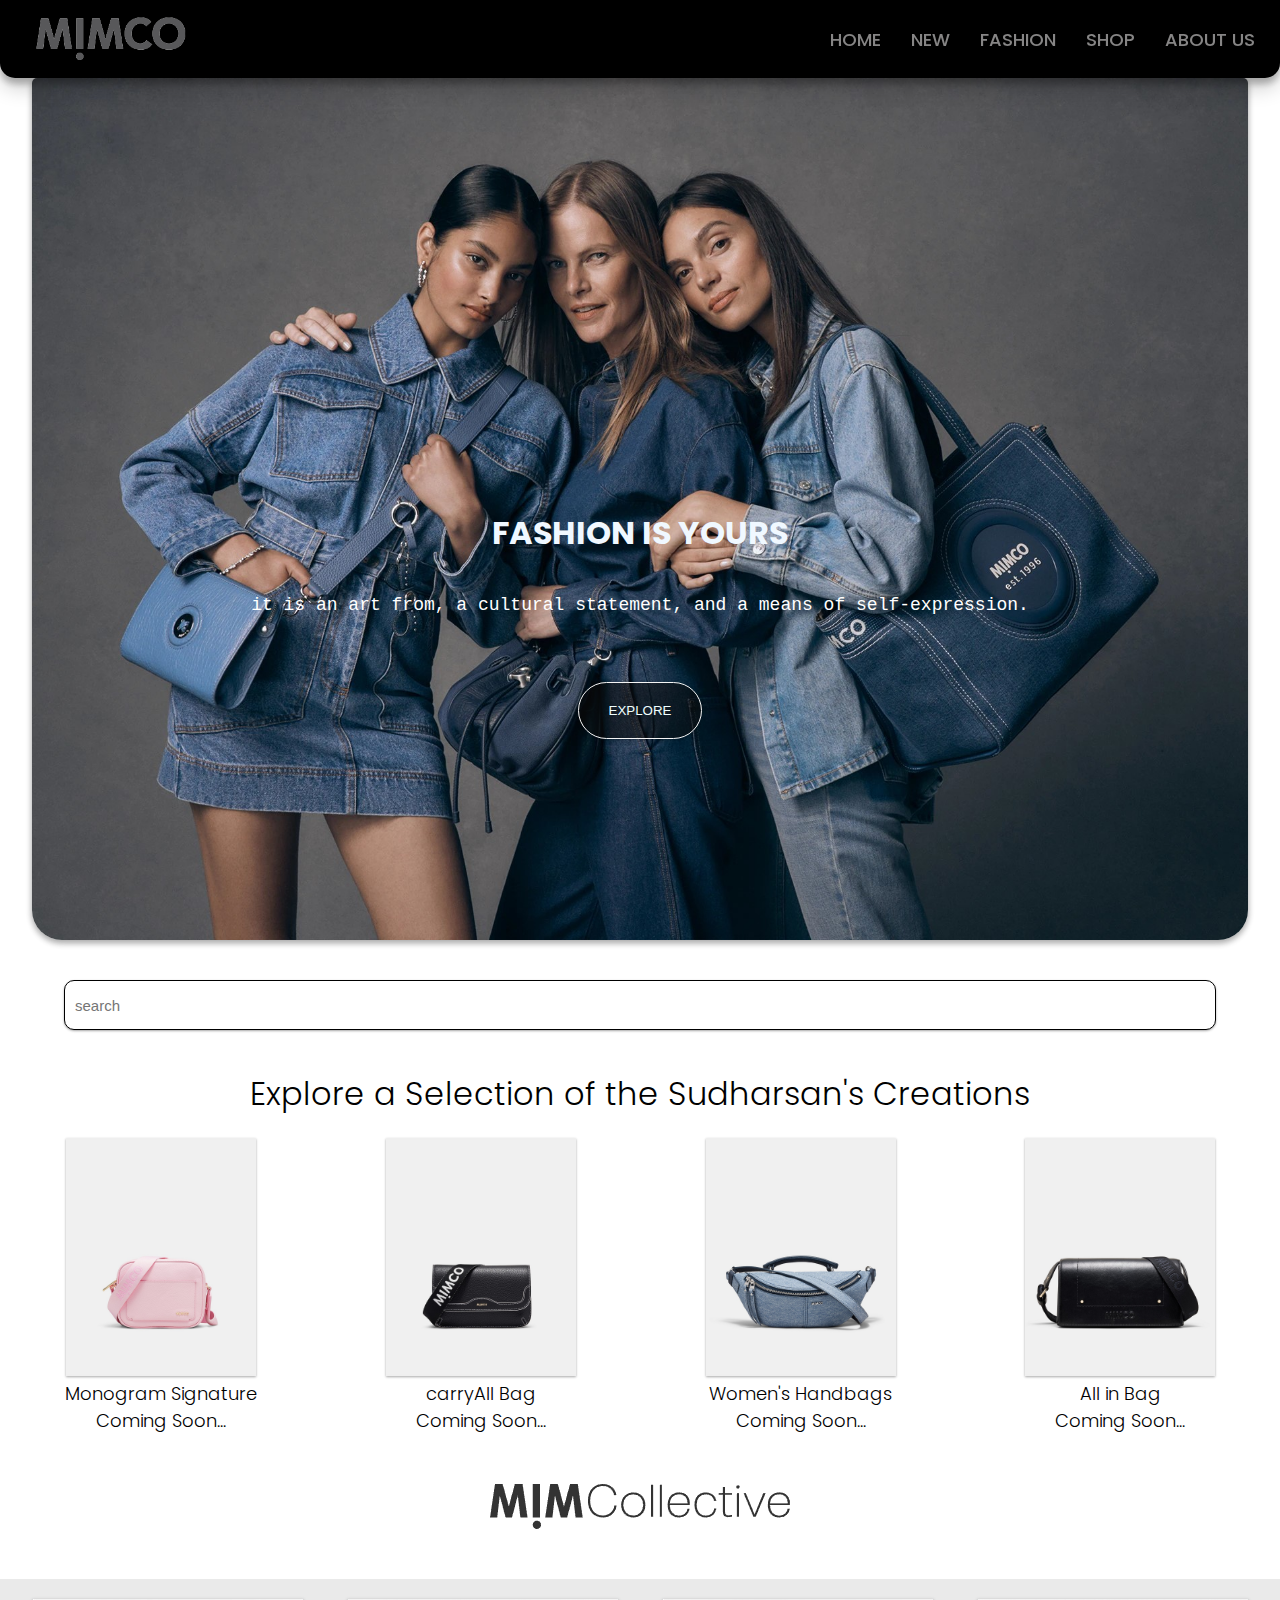
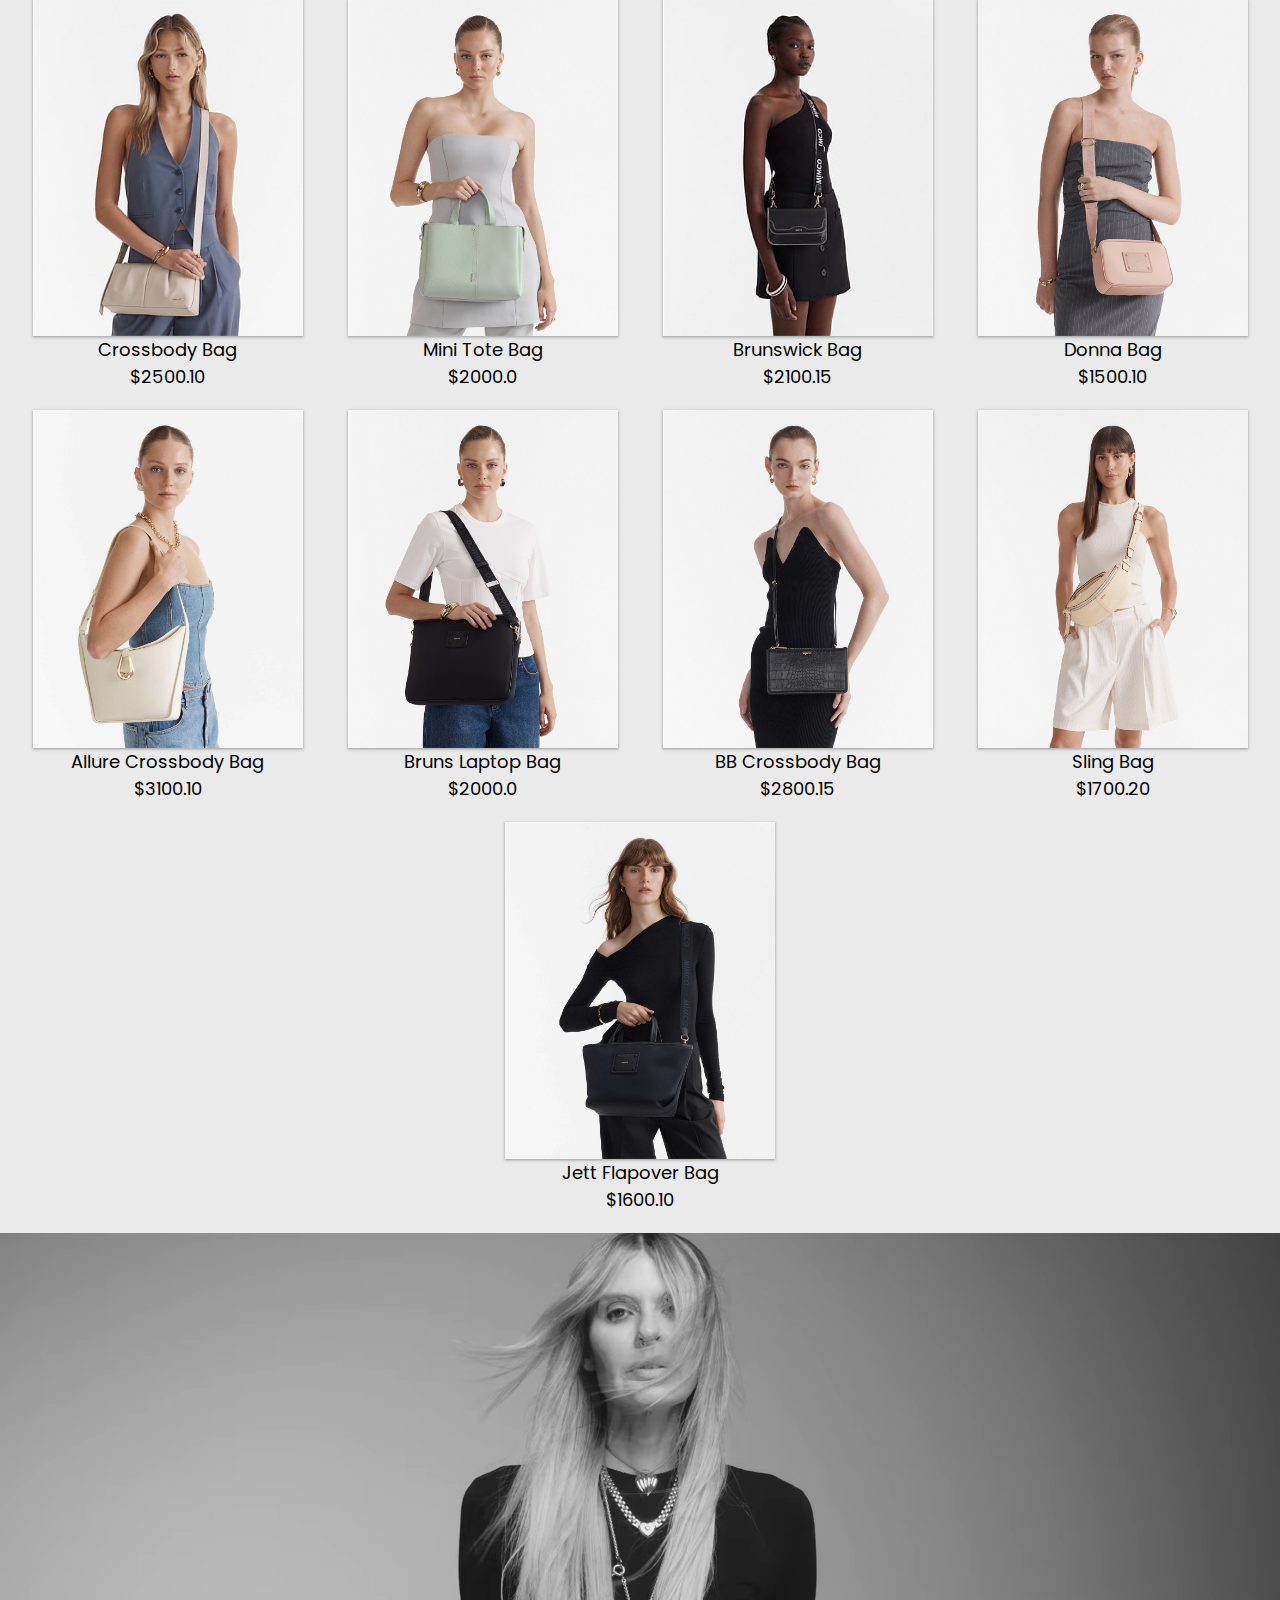
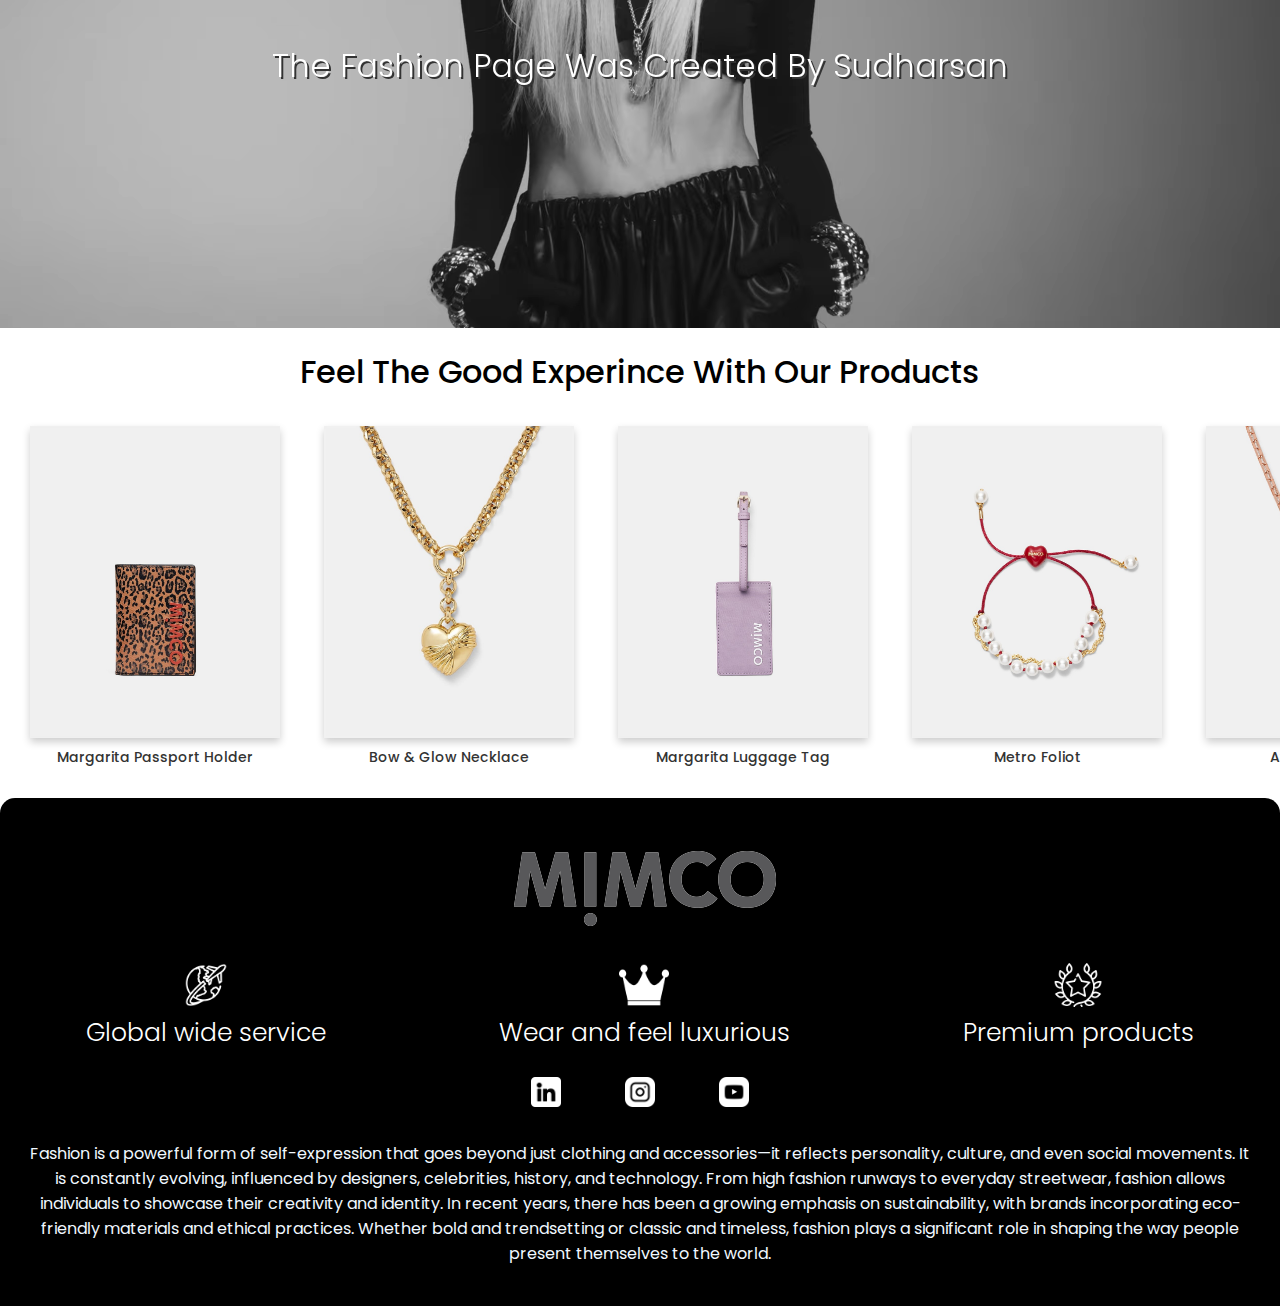
<file: index.html>
<!DOCTYPE html>
<html lang="en">

<head>
    <meta charset="UTF-8">
    <meta name="viewport" content="width=device-width, initial-scale=1.0">
    <title>Mimco</title>
    <link rel="stylesheet" href="assets/css/feshion_style.css">
    <script src="assets/js/feshion_script.js" defer></script>
    <link rel="icon" href="assets/images/letter-m.png">
</head>

<body>
    <nav class="navbar">
        <h1>
            <a href="#"><img src="assets/images/mimco-logo.png" alt="logo" height="50px"></a>
        </h1>
        <div class="navbar-items">
            <a href="index.html">HOME</a>
            <a href="#">NEW</a>
            <a href="#">FASHION</a>
            <a href="#">SHOP</a>
            <a href="about.html">ABOUT US</a>
        </div>
        <button onclick="toggleMenu()" class="menu">
            ☰
        </button>
    </nav>
    <div class="side-navbar">
        <button onclick="toggleMenu()" class="close-btn">&times;</button>
        <nav class="side-navbar-items">
            <a href="index.html">HOME</a>
            <a href="#">NEW</a>
            <a href="#">FASHION</a>
            <a href="#">SHOP</a>
            <a href="about.html">ABOUT US</a>
        </nav>
    </div>
    <div class="main-container">
        <img class="banner-img" src="assets/images/-222.jpg" loading="lazy" alt="">
        <h1 class="main-container-title">FASHION IS YOURS</h1>
        <p class="main-container-para">it is an art from, a cultural statement, and a means of self-expression.</p>
        <button class="main-container-button">EXPLORE</button>
    </div>
    <div class="search-bar-container">
        <label for="">
            <input type="text" class="search-bar" id="search-bar" name="search-bar" placeholder="search">
        </label>
        <h1 class="items-tittle">Explore a Selection of the Sudharsan's Creations</h1>
    </div>
    <div class="items-container">
        <div class="items">
            <a href="">
                <img src="assets/images/pb1.jpg" alt="" loading="lazy">
                <h1 class="pro-items-title">Monogram Signature</h1>
                <h1 class="pro-items-title">Coming Soon...</h1>
            </a>
        </div>
        <div class="items">
            <a href="">
                <img class="img1" src="assets/images/pb2.jpg" alt="" loading="lazy">
                <h1 class="pro-items-title">carryAll Bag</h1>
                <h1 class="pro-items-title">Coming Soon...</h1>
            </a>
        </div>
        <div class="items">
            <a href="">
                <img src="assets/images/pb3.jpg" alt="" loading="lazy">
                <h1 class="pro-items-title">Women's Handbags</h1>
                <h1 class="pro-items-title">Coming Soon...</h1>
            </a>
        </div>
        <div class="items"><a href="">
                <img src="assets/images/pb4.jpg" alt="" loading="lazy">
                <h1 class="pro-items-title">All in Bag</h1>
                <h1 class="pro-items-title">Coming Soon...</h1>
            </a>
        </div>
    </div>
    <div class="banner-collection">
        <img src="assets/images/ir28txwr.png" loading="lazy" alt="">
    </div>
        <div class="pro-collection-container">
        <div class="mimco-items-ele">
            <a href="">
                <img src="assets/images/bp2.jpg" loading="lazy" alt="">
                <h1>Crossbody Bag</h1>
                <h1>$2500.10</h1>
            </a>
        </div>
        <div class="mimco-items-ele">
            <a href="">
                <img src="assets/images/bp5.jpg" loading="lazy" alt="">
                <h1>Mini Tote Bag</h1>
                <h1>$2000.0</h1>
            </a>
        </div>
        <div class="mimco-items-ele">
            <a href="">
                <img src="assets/images/bp10.jpg" loading="lazy" alt="">
                <h1>Brunswick Bag</h1>
                <h1>$2100.15</h1>
            </a>
        </div>
        <div class="mimco-items-ele">
            <a href="">
                <img src="assets/images/bp4.jpg" loading="lazy" alt="">
                <h1>Donna Bag</h1>
                <h1>$1500.10</h1>
            </a>
        </div>
        <div class="mimco-items-ele">
            <a href="">
                <img src="assets/images/bp7.jpg" loading="lazy" alt="">
                <h1>Allure Crossbody Bag</h1>
                <h1>$3100.10</h1>
            </a>
        </div>
        <div class="mimco-items-ele">
            <a href="">
                <img src="assets/images/bp6.jpg" loading="lazy" alt="">
                <h1>Bruns Laptop Bag</h1>
                <h1>$2000.0</h1>
            </a>
        </div>
        <div class="mimco-items-ele">
            <a href="">
                <img src="assets/images/bp8.jpg"loading="lazy" alt="">
                <h1>BB Crossbody Bag</h1>
                <h1>$2800.15</h1>
            </a>
        </div>
        <div class="mimco-items-ele">
            <a href="">
                <img src="assets/images/bp9.jpg" loading="lazy" alt="">
                <h1>Sling Bag</h1>
                <h1>$1700.20</h1>
            </a>
        </div>
        <div class="mimco-items-ele">
            <a href="">
                <img src="assets/images/bp3.jpg" loading="lazy" alt="">
                <h1>Jett Flapover Bag</h1>
                <h1>$1600.10</h1>
            </a>
        </div>
    </div>
    <div class="banner-video">
        <video autoplay muted loop width="100%">
            <source src="assets/images/mimco1 video.mp4">
        </video>
        <h1>The Fashion Page Was Created By Sudharsan</h1>
    </div>
    <h1 class="scroll-title">Feel The Good Experince With Our Products</h1>
    <div class="gallery-container">
        <div class="gallery">
            <div class="image-container">
                <img src="assets/images/scroll1.jpg" loading="lazy" alt="Image 1">
                <p>Margarita Passport Holder</p>
            </div>
            <div class="image-container">
                <img src="assets/images/scroll3.jpg" loading="lazy" alt="Image 2">
                <p>Bow & Glow Necklace</p>
            </div>
            <div class="image-container">
                <img src="assets/images/scroll2.jpg" loading="lazy" alt="Image 3">
                <p>Margarita Luggage Tag</p>
            </div>
            <div class="image-container">
                <img src="assets/images/scroll4.jpg" loading="lazy" alt="Image 4">
                <p>Metro Foliot</p>
            </div>
            <div class="image-container">
                <img src="assets/images/scroll5.jpg"loading="lazy" alt="Image 5">
                <p>Affaire Necklace</p>
            </div>
            <div class="image-container">
                <img src="assets/images/scroll1.jpg" loading="lazy" alt="Image 1">
                <p>Margarita Passport Holder</p>
            </div>
            <div class="image-container"> 
                <img src="assets/images/scroll3.jpg" loading="lazy" alt="Image 2">
                <p>Bow & Glow Necklace</p>
            </div>
            <div class="image-container">
                <img src="assets/images/scroll2.jpg" loading="lazy" alt="Image 3">
                <p>Margarita Luggage Tag</p>
            </div>
            <div class="image-container">
                <img src="assets/images/scroll4.jpg" loading="lazy" alt="Image 4">
                <p>Metro Foliot</p>
            </div>
            <div class="image-container">
                <img src="assets/images/scroll5.jpg" loading="lazy" alt="Image 5">
                <p>Affaire Necklace</p>
            </div>
        </div>
    </div>
</body>
<footer>
    <div class="footer-contacts">
        <div class="footer-logo">
            <img src="assets/images/mimco-logo.png" loading="lazy" alt="">
        </div>
        <div class="services-footer">
            <div class="services-footer-items">
                <img src="assets/images/globe-logo.jpg" width="50px" loading="lazy" alt="">
                <h1>Global wide service</h1>
            </div>
            <div class="services-footer-items">
                <img src="assets/images/crown-logo.jpg" width="50px" loading="lazy" alt="">
                <h1>Wear and feel luxurious</h1>
            </div>
            <div class="services-footer-items">
                <img src="assets/images/star-logo.jpg" width="50px" loading="lazy" alt="">
                <h1>Premium products</h1>
            </div>
        </div>
        <div class="contacts-icons">
            <a href=""><img src="assets/images/linkin-logo.jpg" width="30px" alt="" loading="lazy"></a>
            <a href=""><img src="assets/images/ins-logo.jpg" width="30px" alt="" loading="lazy"></a>
            <a href=""><img src="assets/images/youtube-logo.jpg" width="30px" loading="lazy" alt=""></a>
        </div>
        <div class="footer-para">
            <p>Fashion is a powerful form of self-expression that goes beyond just clothing and accessories—it reflects
                personality, culture, and even social movements. It is constantly evolving, influenced by designers,
                celebrities, history, and technology. From high fashion runways to everyday streetwear, fashion allows
                individuals to showcase their creativity and identity. In recent years, there has been a growing
                emphasis on sustainability, with brands incorporating eco-friendly materials and ethical practices.
                Whether bold and trendsetting or classic and timeless, fashion plays a significant role in shaping the
                way people present themselves to the world.</p>
        </div>
</footer>

</html>
</file>
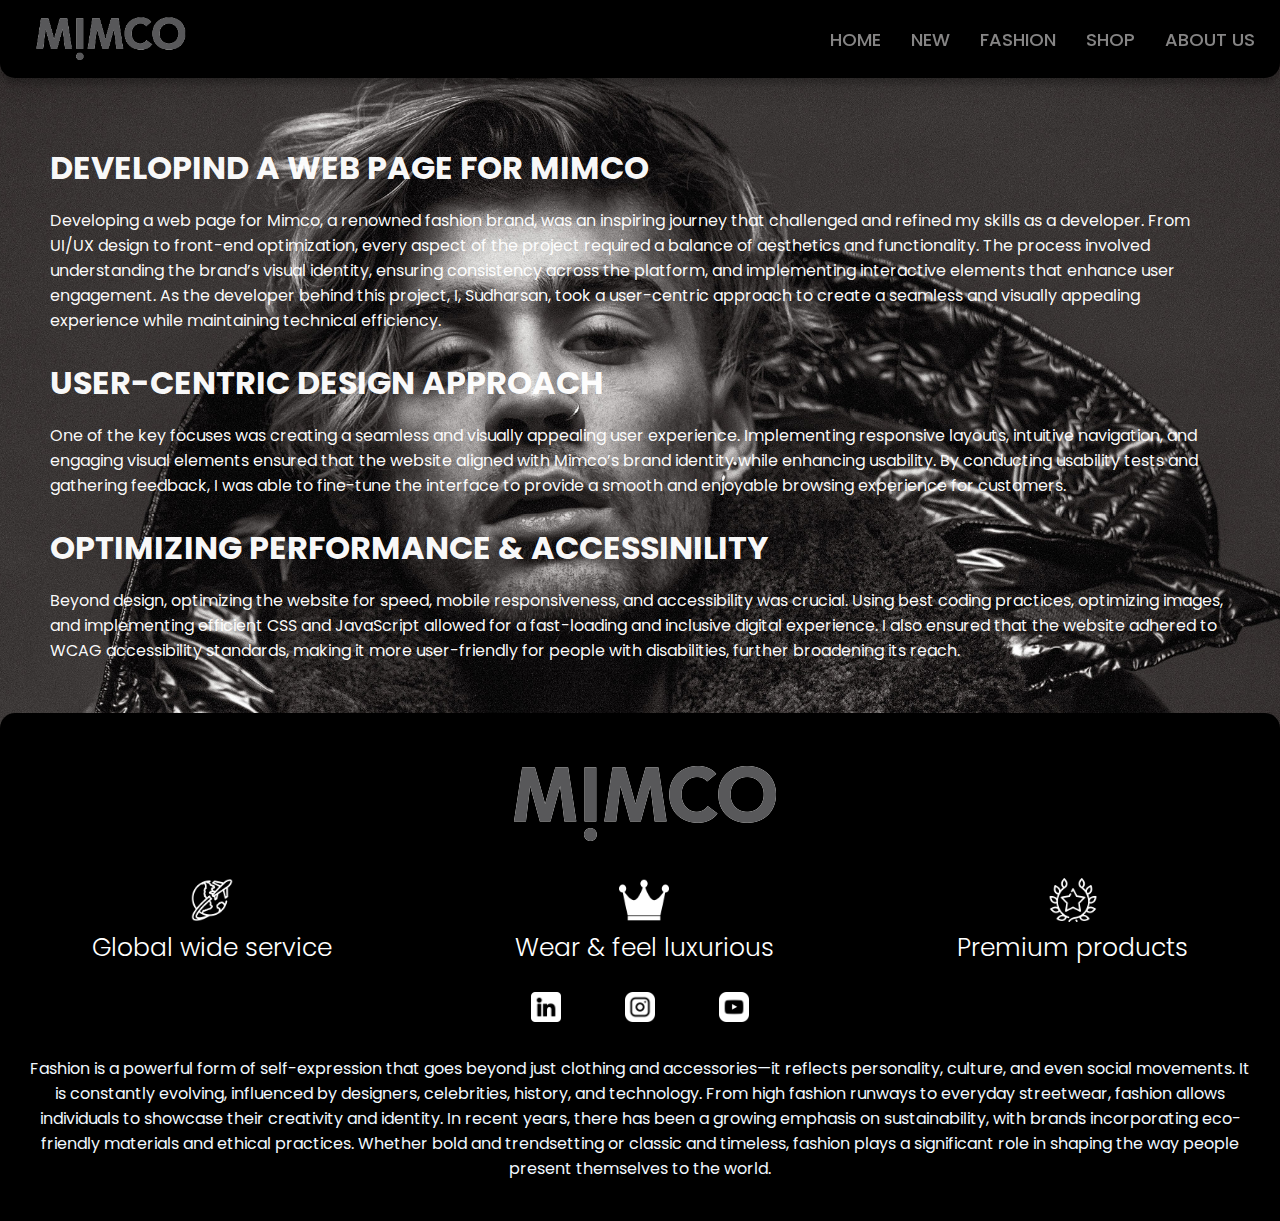
<file: about.html>
<!DOCTYPE html>
<html lang="en">

<head>
    <meta charset="UTF-8">
    <meta name="viewport" content="width=device-width, initial-scale=1.0">
    <title>Mimco</title>
    <link rel="stylesheet" href="assets/css/feshion_style.css">
    <script src="assets/js/feshion_script.js" defer></script>
</head>

<body>
    <nav class="navbar">
        <h1>
            <a href="#"><img src="assets/images/mimco-logo.png" alt="logo" height="50px"></a>
        </h1>
        <div class="navbar-items">
            <a href="index.html">HOME</a>
            <a href="#">NEW</a>
            <a href="#">FASHION</a>
            <a href="#">SHOP</a>
            <a href="about.html">ABOUT US</a>
        </div>
        <button onclick="toggleMenu()" class="menu">
            ☰
        </button>
    </nav>
    <div class="side-navbar">
        <button onclick="toggleMenu()" class="close-btn">&times;</button>
        <nav class="side-navbar-items">
            <a href="index.html">HOME</a>
            <a href="#">NEW</a>
            <a href="#">FASHION</a>
            <a href="#">SHOP</a>
            <a href="about.html">ABOUT US</a>
        </nav>
    </div>
    <div class="story">
      <P>
        <H1>DEVELOPIND A WEB PAGE FOR MIMCO</H1>
        Developing a web page for Mimco, a renowned fashion brand, was an inspiring journey that challenged and refined my skills as a developer. From UI/UX design to front-end optimization, every aspect of the project required a balance of aesthetics and functionality. The process involved understanding the brand’s visual identity, ensuring consistency across the platform, and implementing interactive elements that enhance user engagement. As the developer behind this project, I, Sudharsan, took a user-centric approach to create a seamless and visually appealing experience while maintaining technical efficiency.
      </P>
      <P>
        <h1>USER-CENTRIC DESIGN APPROACH</h1>
        One of the key focuses was creating a seamless and visually appealing user experience. Implementing responsive layouts, intuitive navigation, and engaging visual elements ensured that the website aligned with Mimco’s brand identity while enhancing usability. By conducting usability tests and gathering feedback, I was able to fine-tune the interface to provide a smooth and enjoyable browsing experience for customers.
      </P>
      <p>
        <h1>OPTIMIZING PERFORMANCE & ACCESSINILITY</h1>
        Beyond design, optimizing the website for speed, mobile responsiveness, and accessibility was crucial. Using best coding practices, optimizing images, and implementing efficient CSS and JavaScript allowed for a fast-loading and inclusive digital experience. I also ensured that the website adhered to WCAG accessibility standards, making it more user-friendly for people with disabilities, further broadening its reach.
      </p>
    </div>
   
</body>

<footer>
  <div class="footer-contacts">
      <div class="footer-logo">
          <img src="assets/images/mimco-logo.png" alt="">
      </div>
      <div class="services-footer">
          <div class="services-footer-items">
              <img src="assets/images/globe-logo.jpg" width="50px" alt="">
              <h1>Global wide service</h1>
          </div>
          <div class="services-footer-items">
              <img src="assets/images/crown-logo.jpg" width="50px" alt="">
              <h1>Wear & feel luxurious</h1>
          </div>
          <div class="services-footer-items">
              <img src="assets/images/star-logo.jpg" width="50px" alt="">
              <h1>Premium products</h1>
          </div>
      </div>
      <div class="contacts-icons">
          <a href=""><img src="assets/images/linkin-logo.jpg" width="30px" alt=""></a>
          <a href=""><img src="assets/images/ins-logo.jpg" width="30px" alt=""></a>
          <a href=""><img src="assets/images/youtube-logo.jpg" width="30px" alt=""></a>
      </div>
      <div class="footer-para">
          <p>Fashion is a powerful form of self-expression that goes beyond just clothing and accessories—it reflects
              personality, culture, and even social movements. It is constantly evolving, influenced by designers,
              celebrities, history, and technology. From high fashion runways to everyday streetwear, fashion allows
              individuals to showcase their creativity and identity. In recent years, there has been a growing
              emphasis on sustainability, with brands incorporating eco-friendly materials and ethical practices.
              Whether bold and trendsetting or classic and timeless, fashion plays a significant role in shaping the
              way people present themselves to the world.</p>
      </div>
</footer>
   
</html>
<style>

@import url('https://fonts.googleapis.com/css2?family=Poppins:ital,wght@0,100;0,200;0,300;0,400;0,500;0,600;0,700;0,800;0,900;1,100;1,200;1,300;1,400;1,500;1,600;1,700;1,800;1,900&display=swap');
* {
  margin: 0;
  padding: 0;
  box-sizing: border-box;
  -webkit-tap-highlight-color: transparent;
}
.story{
  color: rgba(255, 255, 255, 0.984);
  font-family: 'poppins';
  margin: 50px 50px 50px 50px;
}
.story h1{
  text-align: left;
  line-height: 80px;

}
.story p {
  text-align: justify;
  margin-bottom: 10px;
}
body{
  background-image: url(assets/images/R.jpeg);  
  background-size: cover;  
  background-position: center;  
  background-repeat: no-repeat;  
  width: 100%;  
  min-height: 100vh;   
  justify-content: center;  
}

.navbar {
  display: flex;
  align-items: center;
  justify-content: space-between;
  background-color: rgb(0, 0, 0);
  padding: 10px 25px;
  box-shadow: rgba(0, 0, 0, 0.087) 0px 10px 20px, rgba(0, 0, 0, 0.23) 0px 6px 6px;
  border-radius: 0px 0px 15px 15px;
  width: 100%;
  position: sticky;
  top: 0px;
  z-index: 200;

}
.footer-logo {
  width: 100%;
  text-align: center;
  margin: 0px 0px 30px 0px;
  padding-top: 40px;

}

.footer-contacts {
  background-color: black;
  border-radius: 15px 15px 0px 0px;
  box-shadow: rgba(255, 255, 255, 0.087) 0px 10px 20px, rgba(0, 0, 0, 0.23) 0px 6px 6px;
}

.contacts-icons {
  width: 100%;
  text-align: center;
  margin-top: 25px;
}

.contacts-icons a {
  margin: 0px 30px 0px 30px;
}

.footer-para {
  color: aliceblue;
  text-align: center;
  margin: 30px 0px 0px 0px;
  padding: 0px 30px 0px 30px;
  padding-bottom: 40px;
}

.footer-para p {
  font-family: 'poppins';
}

.services-footer-items h1 {
  color: white;
  font-family: 'poppins';
  font-weight: 300;
  font-size: 25px;
}

.services-footer {
  display: flex;
  flex-direction: row;
  flex-wrap: wrap;
  justify-content: space-around;
}

.services-footer-items {
  text-align: center;
}

.navbar-items {
  display: flex;
  gap: 30px;
}

.navbar-items a {
  text-decoration: none;
  font-size: 18px;
  color: #d8d7d79e;
  font-weight: 500;
  transition: color 0.3s;
  font-family: "poppins";
}

.navbar-items a:hover {
  color: rgb(255, 255, 255);
}

.menu {
  display: none;
  font-size: 28px;
  background: none;
  border: none;
  cursor: pointer;
  color: rgba(247, 250, 252, 0.548);
}

.side-navbar {
  position: fixed;
  left: -100%;
  width: 50%;
  height: 100%;
  background: rgba(255, 255, 255, 0.9);
  padding-top: 50px;
  text-align: center;
  box-shadow: 4px 0px 10px rgba(0, 0, 0, 0.2);
  transition: left 0.9s ease-in-out;
  z-index: 1000;
  font-family: "poppins";
  color: #787878b9;
}

.side-navbar.active {
  left: 0;
}

.side-navbar-items a {
  display: block;
  font-size: 20px;
  color: #333;
  padding: 25px;
  text-decoration: none;
  transition: color 0.3s;
}

.side-navbar-items a:hover {
  color: black;
}

.close-btn {
  position: absolute;
  top: 15px;
  right: 20px;
  font-size: 30px;
  background: none;
  border: none;
  cursor: pointer;
}


@media screen and (max-width:850px){
    .navbar-items{
      display: none;
    }
    .menu{
      display: block;
    }
    .story h1{
      font-size: 20px;
      line-height: 30px;
    }
}
@media screen and (max-width:650px){
    .services-footer-items img{
      width: 40px;
    }
    .services-footer-items h1{
      font-size: 20px;
    }
}
@media screen and (max-width:360px){
    .services-footer-items img{
      width: 30px;
    }
    .services-footer-items h1{
      font-size: 10px;
      font-weight: 500;
    }
    .story{
     margin: 0px 15px 0px 15px;
    }
    .story h1{
      line-height: 30px;
      font-size:20px;
      margin: 15px 0px 10px 0px;
    }
}

    
</style>
</file>
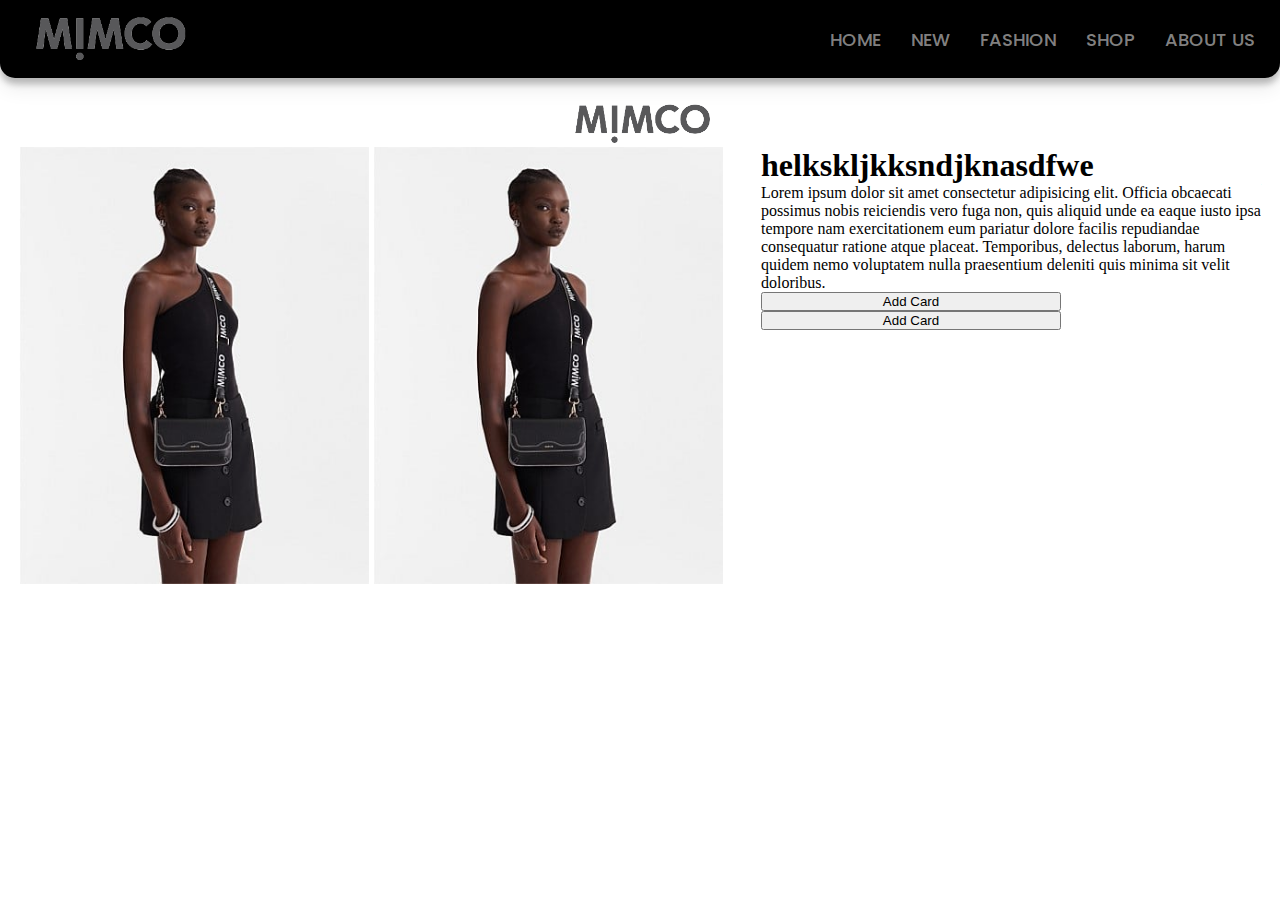
<file: shop.html>
<!DOCTYPE html>
<html lang="en">

<head>
    <meta charset="UTF-8">
    <meta name="viewport" content="width=device-width, initial-scale=1.0">
    <title>Mimco</title>
   
    <script src="assets/js/feshion_script.js" defer></script>
</head>

<body>
    <nav class="navbar">
        <h1>
            <a href="#"><img src="assets/images/mimco-logo.png" alt="logo" height="50px"></a>
        </h1>
        <div class="navbar-items">
            <a href="index.html">HOME</a>
            <a href="#">NEW</a>
            <a href="#">FASHION</a>
            <a href="#">SHOP</a>
            <a href="about.html">ABOUT US</a>
        </div>
        <button onclick="toggleMenu()" class="menu">
            ☰
        </button>
    </nav>
    <div class="side-navbar">
        <button onclick="toggleMenu()" class="close-btn">&times;</button>
        <nav class="side-navbar-items">
            <a href="index.html">HOME</a>
            <a href="#">NEW</a>
            <a href="#">FASHION</a>
            <a href="#">SHOP</a>
            <a href="about.html">ABOUT US</a>
        </nav>
    </div>
    <div class="main-logo">
        <img src="assets/images/mimco-logo.png" width="150px" alt="">
    </div>
    <div class="shop-bar">
        <div class="shop-img-bar">
            <img src="assets/images/bp10.jpg" alt="">
            <img src="assets/images/bp10.jpg" alt="">
        </div>
        <div class="shop-botton">
            <h1>helkskljkksndjknasdfwe</h1>
            <p>Lorem ipsum dolor sit amet consectetur adipisicing elit. Officia obcaecati possimus nobis reiciendis vero fuga non, quis aliquid unde ea eaque iusto ipsa tempore nam exercitationem eum pariatur dolore facilis repudiandae consequatur ratione atque placeat. Temporibus, delectus laborum, harum quidem nemo voluptatem nulla praesentium deleniti quis minima sit velit doloribus.</p>
            <button>Add Card</button>
            <button>Add Card</button>
        </div>
    </div>
   
</html>
<style>

@import url('https://fonts.googleapis.com/css2?family=Poppins:ital,wght@0,100;0,200;0,300;0,400;0,500;0,600;0,700;0,800;0,900;1,100;1,200;1,300;1,400;1,500;1,600;1,700;1,800;1,900&display=swap');
* {
  margin: 0;
  padding: 0;
  box-sizing: border-box;
  -webkit-tap-highlight-color: transparent;
}
.shop-img-bar img{
    width: 350px;
}
.shop-botton{
    width: 500px;
}
.shop-botton button{
    width: 300px;
}
.shop-bar{
   
    width: 100%;
    height:fit-content;
    display: flex;
    flex-wrap: wrap;
    justify-content: space-around;

}
.main-logo{
    text-align: center;
    margin: 20px 0px 0px 0px;
}

.navbar {
  display: flex;
  align-items: center;
  justify-content: space-between;
  background-color: rgb(0, 0, 0);
  padding: 10px 25px;
  box-shadow: rgba(0, 0, 0, 0.087) 0px 10px 20px, rgba(0, 0, 0, 0.23) 0px 6px 6px;
  border-radius: 0px 0px 15px 15px;
  width: 100%;
  position: sticky;
  top: 0px;
  z-index: 200;

}


.navbar-items {
  display: flex;
  gap: 30px;
}

.navbar-items a {
  text-decoration: none;
  font-size: 18px;
  color: #d8d7d79e;
  font-weight: 500;
  transition: color 0.3s;
  font-family: "poppins";
}

.navbar-items a:hover {
  color: rgb(255, 255, 255);
}

.menu {
  display: none;
  font-size: 28px;
  background: none;
  border: none;
  cursor: pointer;
  color: rgba(247, 250, 252, 0.548);
}

.side-navbar {
  position: fixed;
  left: -100%;
  width: 50%;
  height: 100%;
  background: rgba(255, 255, 255, 0.9);
  padding-top: 50px;
  text-align: center;
  box-shadow: 4px 0px 10px rgba(0, 0, 0, 0.2);
  transition: left 0.9s ease-in-out;
  z-index: 1000;
  font-family: "poppins";
  color: #787878b9;
}

.side-navbar.active {
  left: 0;
}

.side-navbar-items a {
  display: block;
  font-size: 20px;
  color: #333;
  padding: 25px;
  text-decoration: none;
  transition: color 0.3s;
}

.side-navbar-items a:hover {
  color: black;
}

.close-btn {
  position: absolute;
  top: 15px;
  right: 20px;
  font-size: 30px;
  background: none;
  border: none;
  cursor: pointer;
}
@media screen and (max-width:1070px){
    .shop-botton{
    width:100%;
    text-align: center;
    }
}

@media screen and (max-width:850px){
    .navbar-items{
      display: none;
    }
    .menu{
      display: block;
    }
 
}

    
</style>
</file>
<file: assets/css/feshion_style.css>
@import url('https://fonts.googleapis.com/css2?family=Poppins:ital,wght@0,100;0,200;0,300;0,400;0,500;0,600;0,700;0,800;0,900;1,100;1,200;1,300;1,400;1,500;1,600;1,700;1,800;1,900&display=swap');

* {
  margin: 0;
  padding: 0;
  box-sizing: border-box;
    -webkit-tap-highlight-color: transparent;
}

.navbar {
  display: flex;
  align-items: center;
  justify-content: space-between;
  background-color: rgb(0, 0, 0);
  padding: 10px 25px;
  box-shadow: rgba(0, 0, 0, 0.19) 0px 10px 20px, rgba(0, 0, 0, 0.23) 0px 6px 6px;
  border-radius: 0px 0px 15px 15px;
  width: 100%;
  position: sticky;
  top: 0px;
  z-index: 200;

}

.navbar-items {
  display: flex;
  gap: 30px;
}

.navbar-items a {
  text-decoration: none;
  font-size: 18px;
  color: #d8d7d79e;
  font-weight: 500;
  transition: color 0.3s;
  font-family: "poppins";
}

.navbar-items a:hover {
  color: rgb(255, 255, 255);
}

.menu {
  display: none;
  font-size: 28px;
  background: none;
  border: none;
  cursor: pointer;
  color: rgba(247, 250, 252, 0.548);
}

.side-navbar {
  position: fixed;
  left: -100%;
  width: 50%;
  height: 100%;
  background: rgba(255, 255, 255, 0.9);
  padding-top: 50px;
  text-align: center;
  box-shadow: 4px 0px 10px rgba(0, 0, 0, 0.2);
  transition: left 0.9s ease-in-out;
  z-index: 1000;
  font-family: "poppins";
  color: #787878b9;
}

.side-navbar.active {
  left: 0;
}

.side-navbar-items a {
  display: block;
  font-size: 20px;
  color: #333;
  padding: 25px;
  text-decoration: none;
  transition: color 0.3s;
}

.side-navbar-items a:hover {
  color: black;
}

.close-btn {
  position: absolute;
  top: 15px;
  right: 20px;
  font-size: 30px;
  background: none;
  border: none;
  cursor: pointer;
}

.main-container {
  width: 100%;
  display: flex;
  justify-content: center;
  position: relative;

}

.banner-img {
  width: 95%;
  border-radius: 5px 5px 30px 30px;
  display: flex;
  box-shadow: rgba(0, 0, 0, 0.16) 0px 3px 6px, rgba(0, 0, 0, 0.23) 0px 3px 6px;
}

.main-container-title,
.main-container-para,
.main-container-button {
  display: flex;
  z-index: 100;
  position: absolute;
}

.main-container-title {
  top: 50%;
  font-family: 'poppins';
  color: aliceblue;
  font-weight: 700;
}

.main-container-para {
  top: 60%;
  color: rgb(255, 255, 255);
  font-family: 'Courier New', Courier, monospace;
  font-size: large;
  font-weight: 500;
  text-align: center;
}

.main-container-button {
  top: 70%;
  background-color: rgba(11, 11, 11, 0.543);
  color: azure;
  padding: 20px 30px 20px 30px;
  border-radius: 30px;
  border: 1px solid whitesmoke;
  cursor: pointer;
  box-shadow: rgba(0, 0, 0, 0.18) 0px 2px 4px;
}

.main-container-button:hover {
  background-color: aliceblue;
  color: black;
}


.search-bar {
  width: 90%;
  border: 1.5px solid black;
  padding: 10px;
  height: 50px;
  margin: 40PX 20px 20px 20px;
  font-size: 15px;
  border-radius: 10px;
  cursor: pointer;
  box-shadow: rgba(0, 0, 0, 0.12) 0px 1px 3px, rgba(0, 0, 0, 0.24) 0px 1px 2px;
}

.search-bar-container {
  display: flex;
  flex-direction: column;
  flex-wrap: wrap;
  text-align: center;
}
.search-bar:hover{
  box-shadow: rgba(0, 0, 0, 0.19) 0px 10px 20px, rgba(0, 0, 0, 0.23) 0px 6px 6px;
}

.items-tittle {
  margin: 20PX;
  font-family: 'poppins';
  font-weight: 300;
}

.items-container {
  display: flex;
  flex-wrap: wrap;
  justify-content: space-around;
}

.items a img {
  width: 190px;
  box-shadow: rgba(0, 0, 0, 0.12) 0px 1px 3px, rgba(0, 0, 0, 0.24) 0px 1px 2px;
}

.items a img:hover {
  box-shadow: rgba(50, 50, 93, 0.25) 0px 13px 27px -5px, rgba(0, 0, 0, 0.3) 0px 8px 16px -8px;
}

.pro-items-title {
  font-family: 'poppins';
  color: rgb(0, 0, 0);
  font-weight: 300;
  font-size: large;
}

.items {
  text-align: center;
  cursor: pointer;
  animation: autoShowAnimation both;
  animation-timeline: view(85% 5%);
}

@keyframes autoShowAnimation {
  from {
    opacity: 0;
    transform: translateY(200px)scale(0.3);
  }

  to {
    opacity: 1;
    transform: translateY(0)scale(1);
  }
}

.items a {
  text-decoration: none;
}

.pro-collection-container {
  display: flex;
  flex-wrap: wrap;
  justify-content: space-around;
  background-color: #3333331a;
  padding: 10px;
}

.mimco-items-ele img {
  width: 270px;
  box-shadow: rgba(60, 64, 67, 0.3) 0px 1px 2px 0px, rgba(60, 64, 67, 0.15) 0px 1px 3px 1px;
}

.banner-collection {
  display: flex;
  justify-content: center;
  margin: 50px 0px 50px 0px;
}

.mimco-items-ele a {
  display: flex;
  flex-direction: column;
  align-items: center;
  text-decoration: none;
  font-family: 'poppins';
  color: rgb(0, 0, 0);
  margin: 10px;
}

.mimco-items-ele a h1 {
  font-weight: 400;
  font-size: large;
}

.mimco-items-ele a:hover {
  color: #1d1d1db9;
}

.mimco-items-ele a img:hover {
  box-shadow: rgba(50, 50, 93, 0.25) 0px 13px 27px -5px, rgba(0, 0, 0, 0.3) 0px 8px 16px -8px;
}

.mimco-items-ele {
  animation: autoShowAnimation both;
  animation-timeline: view(85% 5%);
}

.banner-video {
  display: flex;
  align-items: center;
  justify-content: center;

}

.banner-video h1 {
  position: absolute;
  font-family: 'poppins';
  color: rgb(255, 255, 255);
  margin-top: 170px;
  text-shadow: 2px 2px #333;
  font-weight: 300;
  text-align: center;
}

.scroll-title {
  text-align: center;
  font-family: 'poppins';
  font-weight: 500;
  margin-top: 20px;
}


.gallery-container {
  width: 80%;
  overflow: hidden;
  white-space: nowrap;
  position: relative;
}

.gallery {
  display: inline-block;
  animation: scroll 15s linear infinite;
}

.image-container {
  display: inline-block;
  text-align: center;
}

.image-container p {
  font-size: 14px;
  color: #333;
  margin-top: 5px;
  font-family: 'poppins';
  font-weight: 500;
}

.gallery:hover {
  animation-play-state: paused !important;

}



@keyframes scroll {
  0% {
    transform: translateX(0);
  }

  100% {
    transform: translateX(-50%);
  }
}


.footer-logo {
  width: 100%;
  text-align: center;
  margin: 0px 0px 30px 0px;
  padding-top: 40px;

}

.footer-contacts {
  background-color: black;
  border-radius: 15px 15px 0px 0px;
}

.contacts-icons {
  width: 100%;
  text-align: center;
  margin-top: 25px;
}

.contacts-icons a {
  margin: 0px 30px 0px 30px;
}

.footer-para {
  color: aliceblue;
  text-align: center;
  margin: 30px 0px 0px 0px;
  padding: 0px 30px 0px 30px;
  padding-bottom: 40px;
}

.footer-para p {
  font-family: 'poppins';
}

.services-footer-items h1 {
  color: white;
  font-family: 'poppins';
  font-weight: 300;
  font-size: 25px;
}

.services-footer {
  display: flex;
  flex-direction: row;
  flex-wrap: wrap;
  justify-content: space-around;
}

.gallery-container {
  width: 100%;
  overflow: hidden;
  white-space: nowrap;
  position: relative;
  display: flex;
}

.gallery {
  display: inline-block;
  animation: scroll 10s linear infinite;
  margin: 30px 10px 30px 10px;
}

.gallery img {
  width: 250px;
  height: auto;
  box-shadow: 0 4px 8px rgba(0, 0, 0, 0.2);
  margin: 0px 20px 0px 20px;
}

@keyframes scroll {
  0% {
    transform: translateX(0);
  }

  100% {
    transform: translateX(-50%);
  }
}

.services-footer-items {
  text-align: center;
}

@media screen and (max-width:850px) {
  .navbar-items {
    display: none;
  }

  .menu {
    display: block;
  }
  .main-container-para{
    font-size: 20px;
    margin: 0px 10px 0px 10px;
  }
  .main-container-button{
    padding: 20px 30px 20px 30px;
  }
  .main-container-title {
    top: 45%;
    font-family: 'poppins';
    color: aliceblue;
    font-weight: 700;
  }
  .main-container-button {
    top: 75%;
    padding: 20px 30px 20px 30px;

  }
}
@media screen and (max-width:650px){
  .main-container-para{
    font-size: 14px;
    margin: 0px 10px 0px 10px;
  }
  .main-container-button{
    padding: 20px 30px 20px 30px;
  }
  .main-container-title {
    top: 35%;
    font-family: 'poppins';
    color: aliceblue;
    font-weight: 600;
  }
  .main-container-button {
    top: 75%;
    padding: 15px 25px 15px 25px;

  }
  .mimco-items-ele a img{
    width: 200px;
  }
  .banner-video h1{
    font-size: 20px;
  }
  .scroll-title{
    font-size: 20px;
  }
}
@media screen and (max-width:450px){
  .main-container-para{
    font-size: 10px;
    margin: 0px 10px 0px 10px;
    top: 55%;
  }
  .main-container-button{
    padding: 10px 10px 10px 10px;
  }
  .main-container-title {
    top: 35%;
    font-family: 'poppins';
    color: aliceblue;
    font-weight: 600;
    font-size: 20px;
  }
  .image-container{
    width: 260px;
  }
  .banner-video h1{
    font-size: 10px;
    margin-top: 130px;
  }
  .scroll-title{
    font-size: 12px;
  }
  .search-bar{
    padding: 10px;
    height: 40px;
  }
  .items-tittle{
    font-size: 25px;
  }
  .items a img{
    width: 140px;
  }
  .items a h1{
    font-size: 13px;
  }
  .mimco-items-ele a img{
    width: 150px;
  }
  .mimco-items-ele a h1{
    font-size: 15px;
  }
  .services-footer-items img{
    width: 30px;
  }
  .services-footer-items h1{
    font-size: 10px;
    font-weight: 500;
  }
}
</file>
